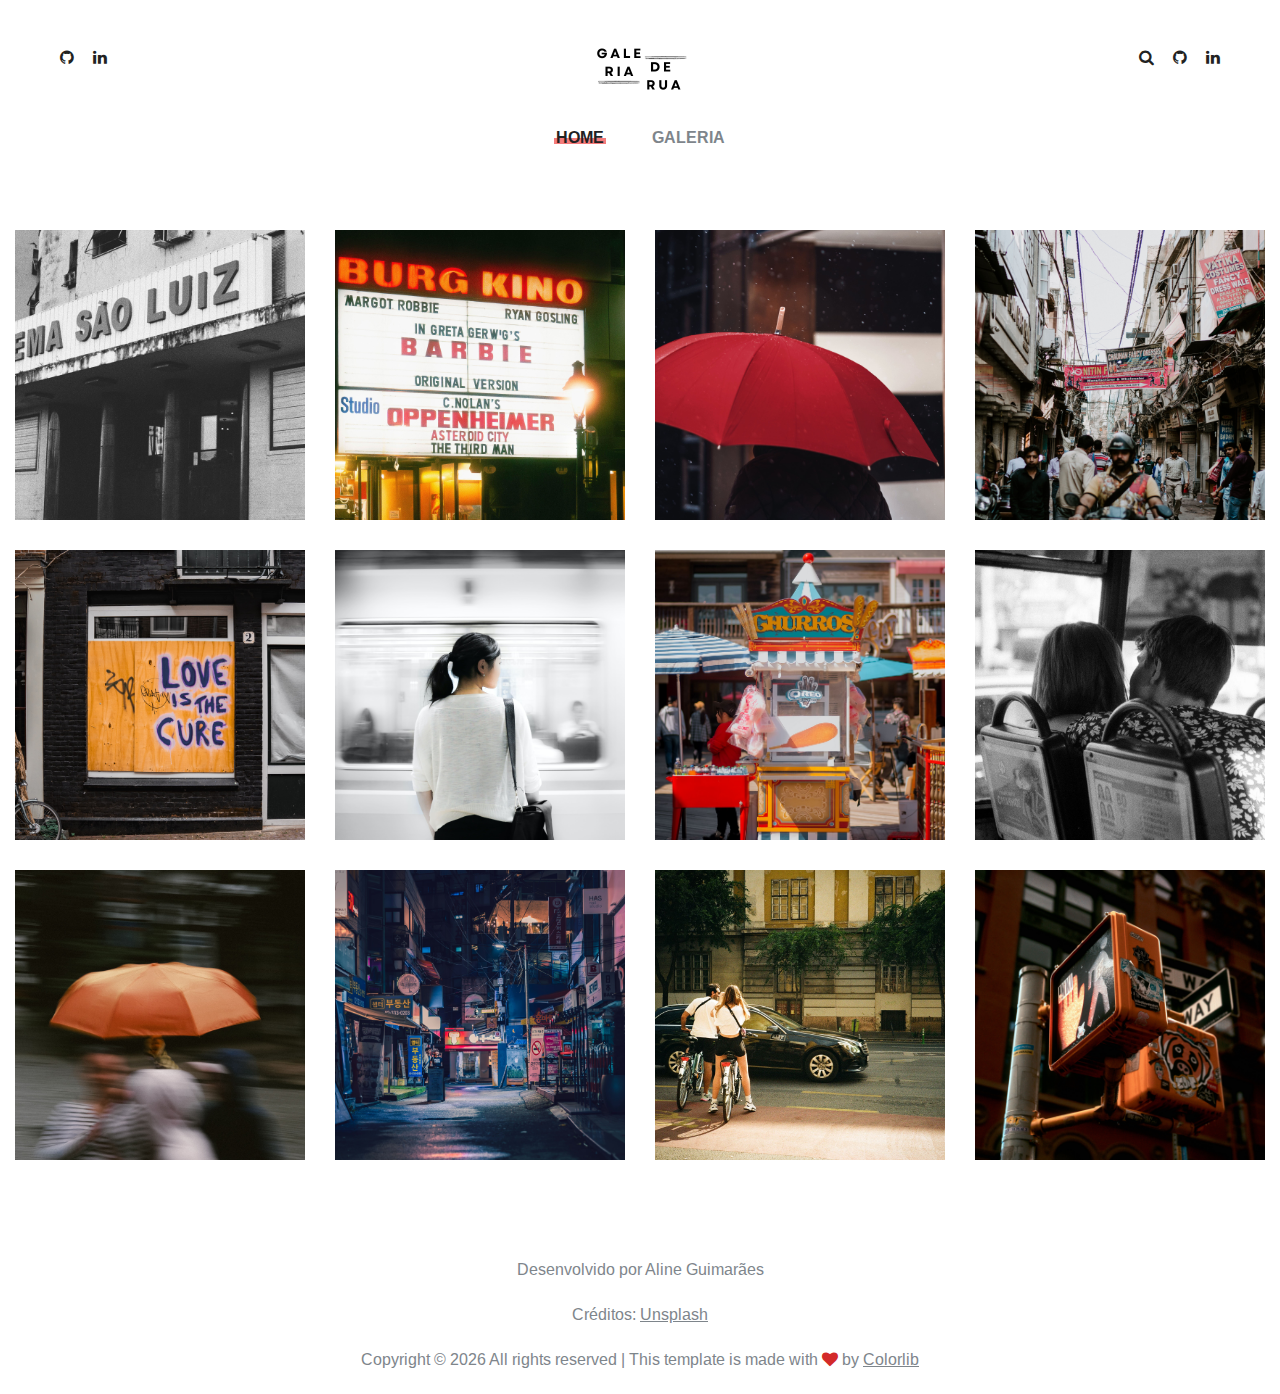
<file: gallery.html>
<!DOCTYPE html>
<html lang="zxx">
<head>
	<title>Galeria de Rua</title>
	<meta charset="UTF-8">
	<meta name="description" content="Galeria de fotografias de rua">
	<meta name="keywords" content="photo, html, street, urban, fotografia, urbana">
	<meta name="viewport" content="width=device-width, initial-scale=1.0">
	<!-- Stylesheets -->
	<link rel="stylesheet" href="css/bootstrap.min.css"/>
	<link rel="stylesheet" href="css/font-awesome.min.css"/>
	<link rel="stylesheet" href="css/slicknav.min.css"/>
	<link rel="stylesheet" href="css/fresco.css"/>
	<link rel="stylesheet" href="css/slick.css"/>
	<link rel="shortcut icon" href="img/favicon.ico" type="image/x-icon">
	<link rel="icon" href="img/favicon.ico" type="image/x-icon">

	<!-- Main Stylesheets -->
	<link rel="stylesheet" href="css/style.css"/>


	<!--[if lt IE 9]>
		<script src="https://oss.maxcdn.com/html5shiv/3.7.2/html5shiv.min.js"></script>
		<script src="https://oss.maxcdn.com/respond/1.4.2/respond.min.js"></script>
	<![endif]-->
</head>
<body>
	<!-- Page Preloder -->
	<div id="preloder">
		<div class="loader"></div>
	</div>

	<!-- Header Section -->
	<header class="header">
		<div class="container-fluid">
			<div class="row">
				<div class="col-sm-4 col-md-3 order-2 order-sm-1">
					<div class="header__social">
						<a href="https://github.com/alinetguimaraes/" target="_blank"><i class="fa fa-github"></i></a>
						<a href="https://www.linkedin.com/in/aline-torres-guimaraes/" target="_blank"><i class="fa fa-linkedin"></i></a>
					</div>
				</div>
				<div class="col-sm-4 col-md-6 order-1  order-md-2 text-center">
					<a href="./index.html" class="site-logo">
						<img src="img/logo.png" alt="">
					</a>
				</div>

				<div class="col-sm-4 col-md-3 order-3 order-sm-3">
					<div class="header__switches">
						<a href="#" class="search-switch"><i class="fa fa-search"></i></a>
						<a href="#" class="nav-switch"><i class="fa fa-bars"></i></a>
						<a href="https://github.com/alinetguimaraes/" target="_blank"><i class="fa fa-github"></i></a>
						<a href="https://www.linkedin.com/in/aline-torres-guimaraes/" target="_blank"><i class="fa fa-linkedin"></i></a>
					</div>
				</div>
				
				
			</div>
			<nav class="main__menu">
				<ul class="nav__menu">
					<li><a href="./index.html" class="menu--active">Home</a></li>
					<li><a href="./gallery.html">Galeria</a></li>
				</ul>
			</nav>
		</div>
	</header>
	<!-- Header Section end -->

	<!-- About Page -->
	<div class="gallery__page">
		<div class="gallery__warp">
			<div class="row">
				<div class="col-lg-3 col-md-4 col-sm-6">
					<a class="gallery__item fresco" href="img/hero-slider/1.jpg" data-fresco-group="gallery"> 
						<img src="img/gallery/1.jpg" alt="">
					</a>
				</div>
				<div class="col-lg-3 col-md-4 col-sm-6">
					<a class="gallery__item fresco" href="img/hero-slider/2.jpg" data-fresco-group="gallery">
						<img src="img/gallery/2.jpg" alt="">
					</a>
				</div>
				<div class="col-lg-3 col-md-4 col-sm-6">
					<a class="gallery__item fresco" href="img/hero-slider/3.jpg" data-fresco-group="gallery">
						<img src="img/gallery/3.jpg" alt="">
					</a>
				</div>
				<div class="col-lg-3 col-md-4 col-sm-6">
					<a class="gallery__item fresco" href="img/hero-slider/4.jpg" data-fresco-group="gallery">
						<img src="img/gallery/4.jpg" alt="">
					</a>
				</div>
				<div class="col-lg-3 col-md-4 col-sm-6">
					<a class="gallery__item fresco" href="img/hero-slider/5.jpg" data-fresco-group="gallery">
						<img src="img/gallery/5.jpg" alt="">
					</a>
				</div>
				<div class="col-lg-3 col-md-4 col-sm-6">
					<a class="gallery__item fresco" href="img/hero-slider/6.jpg" data-fresco-group="gallery">
						<img src="img/gallery/6.jpg" alt="">
					</a>
				</div>
				<div class="col-lg-3 col-md-4 col-sm-6">
					<a class="gallery__item fresco" href="img/hero-slider/7.jpg" data-fresco-group="gallery">
						<img src="img/gallery/7.jpg" alt="">
					</a>
				</div>
				<div class="col-lg-3 col-md-4 col-sm-6">
					<a class="gallery__item fresco" href="img/hero-slider/8.jpg" data-fresco-group="gallery">
						<img src="img/gallery/8.jpg" alt="">
					</a>
				</div>
				<div class="col-lg-3 col-md-4 col-sm-6">
					<a class="gallery__item fresco" href="img/hero-slider/9.jpg" data-fresco-group="gallery">
						<img src="img/gallery/9.jpg" alt="">
					</a>
				</div>
				<div class="col-lg-3 col-md-4 col-sm-6">
					<a class="gallery__item fresco" href="img/hero-slider/10.jpg" data-fresco-group="gallery">
						<img src="img/gallery/10.jpg" alt="">
					</a>
				</div>
				<div class="col-lg-3 col-md-4 col-sm-6">
					<a class="gallery__item fresco" href="img/hero-slider/11.jpg" data-fresco-group="gallery">
						<img src="img/gallery/11.jpg" alt="">
					</a>
				</div>
				<div class="col-lg-3 col-md-4 col-sm-6">
					<a class="gallery__item fresco" href="img/hero-slider/12.jpg" data-fresco-group="gallery">
						<img src="img/gallery/12.jpg" alt="">
					</a>
				</div>
			</div>
		</div>
	</div>
	<!-- About Page end -->

	<!-- Footer Section -->
	<footer class="footer__section">
		<div class="container">
			<!-- Link back to Colorlib can't be removed. Template is licensed under CC BY 3.0. -->
			<div class="footer__copyright__text">
				<p>Desenvolvido por Aline Guimarães</p>
				<p>Créditos: <a href="https://unsplash.com/pt-br">Unsplash</a></p>
				<p>Copyright &copy; <script>document.write(new Date().getFullYear());</script> All rights reserved | This template is made with <i class="fa fa-heart" aria-hidden="true"></i> by <a href="https://colorlib.com" target="_blank">Colorlib</a></p>
			</div>
			<!-- Link back to Colorlib can't be removed. Template is licensed under CC BY 3.0. -->
		</div>
	</footer>
	<!-- Footer Section end -->

	<!-- Search Begin -->
	<div class="search-model">
		<div class="h-100 d-flex align-items-center justify-content-center">
			<div class="search-close-switch">+</div>
			<form class="search-model-form">
				<input type="text" id="search-input" placeholder="Search here.....">
			</form>
		</div>
	</div>
	<!-- Search End -->

	<!--====== Javascripts & Jquery ======-->
	<script src="js/vendor/jquery-3.2.1.min.js"></script>
	<script src="js/jquery.slicknav.min.js"></script>
	<script src="js/slick.min.js"></script>
	<script src="js/fresco.min.js"></script>
	<script src="js/main.js"></script>

	</body>
</html>
</file>
<file: css/fresco.css>
/* box-sizing */
.fr-window,
.fr-window [class^="fr-"],
.fr-overlay,
.fr-overlay [class^="fr-"],
.fr-spinner,
.fr-spinner [class^="fr-"] {
  box-sizing: border-box;
}

.fr-window {
  position: fixed;
  width: 100%;
  height: 100%;
  top: 0;
  left: 0;
  font: 13px/20px "Lucida Sans", "Lucida Sans Unicode", "Lucida Grande", Verdana,
    Arial, sans-serif;
  /* Chrome hack, this fixes a visual glitch when quickly toggling a video */
  transform: translateZ(0px);
}

/* z-index */
.fr-overlay {
  z-index: 99998;
}
.fr-window {
  z-index: 99999;
}
.fr-spinner {
  z-index: 100000;
}

/* overlay */
.fr-overlay {
  position: fixed;
  top: 0;
  left: 0;
  height: 100%;
  width: 100%;
}
.fr-overlay-background {
  float: left;
  width: 100%;
  height: 100%;
  background: #000;
  opacity: 0.9;
  filter: alpha(opacity=90);
}

.fr-overlay-ui-fullclick .fr-overlay-background {
  background: #292929;
  opacity: 1;
  filter: alpha(opacity=100);
}

/* mobile touch has position:absolute to allow zooming */
.fr-window.fr-mobile-touch,
.fr-overlay.fr-mobile-touch {
  position: absolute;
  overflow: visible;
}

/* some properties on the window are used to toggle things
 * like margin and the fullclick mode,
 * we reset those properties after measuring them
 */
.fr-measured {
  margin: 0 !important;
  min-width: 0 !important;
  min-height: 0 !important;
}

.fr-box {
  position: absolute;
  top: 0;
  left: 0;
  width: 100%;
  height: 100%;
}

.fr-pages {
  position: absolute;
  width: 100%;
  height: 100%;
  overflow: hidden;
  -webkit-user-select: none;
  -khtml-user-select: none;
  -moz-user-select: none;
  -ms-user-select: none;
  user-select: none;
}

.fr-page {
  position: absolute;
  width: 100%;
  height: 100%;
}

.fr-container {
  position: absolute;
  top: 0;
  left: 0;
  right: 0;
  bottom: 0;
  margin: 0;
  padding: 0;
  text-align: center;
}

.fr-hovering-clickable .fr-container {
  cursor: pointer;
}

/*
   padding:
   youtube & vimeo always have buttons on the outside
   side button = 72 = 54 + (2 * 9 margin)
   close button = 48
*/
/* padding ui:inside */
.fr-ui-inside .fr-container {
  padding: 20px 20px;
}
.fr-ui-inside.fr-no-sides .fr-container {
  padding: 20px;
}

/* padding ui:outside */
.fr-ui-outside .fr-container {
  padding: 20px 82px;
}
.fr-ui-outside.fr-no-sides .fr-container {
  padding: 20px 48px;
}

/* reduce padding on smaller screens */
@media all and (max-width: 700px) and (orientation: portrait),
  all and (orientation: landscape) and (max-height: 700px) {
  /* padding ui:inside */
  .fr-ui-inside .fr-container {
    padding: 12px 12px;
  }
  .fr-ui-inside.fr-no-sides .fr-container {
    padding: 12px;
  }

  /* padding ui:outside */
  .fr-ui-outside .fr-container {
    padding: 12px 72px;
  }
  .fr-ui-outside.fr-no-sides .fr-container {
    padding: 12px 48px;
  }
}

@media all and (max-width: 500px) and (orientation: portrait),
  all and (orientation: landscape) and (max-height: 500px) {
  /* padding ui:inside */
  .fr-ui-inside .fr-container {
    padding: 0px 0px;
  }
  .fr-ui-inside.fr-no-sides .fr-container {
    padding: 0px;
  }

  /* padding ui:outside */
  .fr-ui-outside .fr-container {
    padding: 0px 72px;
  }
  .fr-ui-outside.fr-no-sides .fr-container {
    padding: 0px 48px;
  }
}

/* padding ui:fullclick */
.fr-ui-fullclick .fr-container {
  padding: 0;
}
.fr-ui-fullclick.fr-no-sides .fr-container {
  padding: 0;
}

/* video fullclick */
.fr-ui-fullclick.fr-type-video .fr-container {
  padding: 0px 62px;
}
.fr-ui-fullclick.fr-no-sides.fr-type-video .fr-container {
  padding: 48px 0px;
}

/* overflow-y should always have 0 padding top and bottom */
.fr-overflow-y .fr-container {
  padding-top: 0 !important;
  padding-bottom: 0 !important;
}

.fr-content,
.fr-content-background {
  position: absolute;
  top: 50%;
  left: 50%;
  /* IE11 has a 1px blur bug on the edges of the caption (ui:inside)
     during animation with overflow:hidden */
  overflow: visible;
}

/* img/iframe/error */
.fr-content-element {
  float: left;
  width: 100%;
  height: 100%;
}

.fr-content-background {
  background: #101010;
}

.fr-info {
  position: absolute;
  top: 0;
  left: 0;
  width: 100%;
  color: #efefef;
  font-size: 13px;
  line-height: 20px;
  text-align: left;
  -webkit-text-size-adjust: none;
  text-size-adjust: none;
  -webkit-user-select: text;
  -khtml-user-select: text;
  -moz-user-select: text;
  -ms-user-select: text;
  user-select: text;
}
.fr-info-background {
  position: absolute;
  top: 0;
  left: 0;
  height: 100%;
  width: 100%;
  background: #000;
  line-height: 1%;
  filter: none;
  opacity: 1;
}
.fr-ui-inside .fr-info-background {
  filter: alpha(opacity=80);
  opacity: 0.8;
  zoom: 1;
}
/* ui:outside has a slightly lighter info background to break up from black page backgrounds */
.fr-ui-outside .fr-info-background {
  background: #0d0d0d;
}

/* info at the bottom for ui:inside */
.fr-content .fr-info {
  top: auto;
  bottom: 0;
}

.fr-info-padder {
  display: block;
  overflow: hidden;
  padding: 12px;
  position: relative;
  width: auto;
}
.fr-caption {
  width: auto;
  display: inline;
}

.fr-position {
  color: #b3b3b3;
  float: right;
  line-height: 21px;
  opacity: 0.99;
  position: relative;
  text-align: right;
  margin-left: 15px;
  white-space: nowrap;
}

/* positions not within the info bar
   for ui:outside/inside */
.fr-position-outside,
.fr-position-inside {
  position: absolute;
  bottom: 0;
  right: 0;
  margin: 12px;
  width: auto;
  padding: 2px 8px;
  border-radius: 10px;
  font-size: 11px;
  line-height: 20px;
  text-shadow: 0 1px 0 rgba(0, 0, 0, 0.4);
  display: none;
  overflow: hidden;
  white-space: nowrap;
  -webkit-text-size-adjust: none;
  text-size-adjust: none;
  -webkit-user-select: text;
  -khtml-user-select: text;
  -moz-user-select: text;
  -ms-user-select: text;
  user-select: text;
}
.fr-position-inside {
  border: 0;
}

.fr-position-background {
  position: absolute;
  top: 0;
  left: 0;
  width: 100%;
  height: 100%;
  background: #0d0d0d;
  filter: alpha(opacity=80);
  opacity: 0.8;
  zoom: 1; /* oldIE */
}
.fr-position-text {
  color: #b3b3b3;
}
.fr-position-outside .fr-position-text,
.fr-position-inside .fr-position-text {
  float: left;
  position: relative;
  text-shadow: 0 1px 1px rgba(0, 0, 0, 0.3);
  opacity: 1;
}

/* display it for the outside ui, hide the caption inside */
.fr-ui-outside .fr-position-outside {
  display: block;
}
.fr-ui-outside .fr-info .fr-position {
  display: none;
}

.fr-ui-inside.fr-no-caption .fr-position-inside {
  display: block;
}

/* links */
.fr-info a,
.fr-info a:hover {
  color: #ccc;
  border: 0;
  background: none;
  text-decoration: underline;
}
.fr-info a:hover {
  color: #eee;
}

/* no-caption */
.fr-ui-outside.fr-no-caption .fr-info {
  display: none;
}
.fr-ui-inside.fr-no-caption .fr-caption {
  display: none;
}

/* --- stroke */
.fr-stroke {
  position: absolute;
  top: 0;
  left: 0;
  width: 100%;
  height: 1px;
}
.fr-stroke-vertical {
  width: 1px;
  height: 100%;
}
.fr-stroke-horizontal {
  padding: 0 1px;
}

.fr-stroke-right {
  left: auto;
  right: 0;
}
.fr-stroke-bottom {
  top: auto;
  bottom: 0;
}

.fr-stroke-color {
  float: left;
  width: 100%;
  height: 100%;
  background: rgba(255, 255, 255, 0.08);
}

/* the stroke is brighter inside the info box */
.fr-info .fr-stroke-color {
  background: rgba(80, 80, 80, 0.3);
}

/* remove the stroke when outside ui has a caption */
.fr-ui-outside.fr-has-caption .fr-content .fr-stroke-bottom {
  display: none;
}

/* remove stroke and shadow when ui:fullclick */
.fr-ui-fullclick .fr-stroke {
  display: none;
}
.fr-ui-fullclick .fr-content-background {
  box-shadow: none;
}

/* the info box never bas a top stroke */
.fr-info .fr-stroke-top {
  display: none;
}

/* < > */
.fr-side {
  position: absolute;
  top: 50%;
  width: 54px;
  height: 72px;
  margin: 0 9px;
  margin-top: -36px;
  cursor: pointer;
  -webkit-user-select: none;
  -moz-user-select: none;
  user-select: none;
  zoom: 1;
}
.fr-side-previous {
  left: 0;
}
.fr-side-next {
  right: 0;
  left: auto;
}

.fr-side-disabled {
  cursor: default;
}
.fr-side-hidden {
  display: none !important;
}

.fr-side-button {
  float: left;
  width: 100%;
  height: 100%;
  margin: 0;
  padding: 0;
}
.fr-side-button-background {
  position: absolute;
  top: 0;
  left: 0;
  width: 100%;
  height: 100%;
  background-color: #101010;
}
.fr-side-button-icon {
  float: left;
  position: relative;
  height: 100%;
  width: 100%;
  zoom: 1;
  background-position: 50% 50%;
  background-repeat: no-repeat;
}
/* smaller side buttons */
@media all and (max-width: 500px) and (orientation: portrait),
  all and (orientation: landscape) and (max-height: 414px) {
  .fr-side {
    width: 54px;
    height: 60px;
    margin: 0;
    margin-top: -30px;
  }
  .fr-side-button {
    width: 48px;
    height: 60px;
    margin: 0 3px;
  }
}

/* X */
.fr-close {
  position: absolute;
  width: 48px;
  height: 48px;
  top: 0;
  right: 0;
  cursor: pointer;
  -webkit-user-select: none;
  -moz-user-select: none;
  user-select: none;
}

.fr-close-background,
.fr-close-icon {
  position: absolute;
  top: 12px;
  left: 12px;
  height: 26px;
  width: 26px;
  background-position: 50% 50%;
  background-repeat: no-repeat;
}
.fr-close-background {
  background-color: #000;
}

/* Thumbnails */
.fr-thumbnails {
  position: absolute;
  overflow: hidden;
}
.fr-thumbnails-disabled .fr-thumbnails {
  display: none !important;
}
.fr-thumbnails-horizontal .fr-thumbnails {
  width: 100%;
  height: 12%;
  min-height: 74px;
  max-height: 160px;
  bottom: 0;
}

.fr-thumbnails-vertical .fr-thumbnails {
  height: 100%;
  width: 10%;
  min-width: 74px;
  max-width: 160px;
  left: 0;
}

.fr-thumbnails,
.fr-thumbnails * {
  -webkit-user-select: none;
  -khtml-user-select: none;
  -moz-user-select: none;
  -ms-user-select: none;
  user-select: none;
}

.fr-thumbnails-wrapper {
  position: absolute;
  top: 0;
  left: 50%;
  height: 100%;
}
.fr-thumbnails-vertical .fr-thumbnails-wrapper {
  top: 50%;
  left: 0;
}

.fr-thumbnails-slider {
  position: relative;
  width: 100%;
  height: 100%;
  float: left;
  zoom: 1;
}

.fr-thumbnails-slider-slide {
  position: absolute;
  top: 0;
  left: 0;
  height: 100%;
}

.fr-thumbnails-thumbs {
  float: left;
  height: 100%;
  overflow: hidden;
  position: relative;
  top: 0;
  left: 0;
}

.fr-thumbnails-slide {
  position: absolute;
  top: 0;
  height: 100%;
  width: 100%;
}

.fr-thumbnail-frame {
  position: absolute;
  zoom: 1;
  overflow: hidden;
}

.fr-thumbnail {
  position: absolute;
  width: 30px;
  height: 100%;
  left: 50%;
  top: 50%;
  zoom: 1;
  cursor: pointer;
  margin: 0 10px;
}
.fr-ltIE9 .fr-thumbnail * {
  overflow: hidden; /* IE6(7) */
  z-index: 1;
  zoom: 1;
}

.fr-thumbnail-wrapper {
  position: relative;
  background: #161616;
  width: 100%;
  height: 100%;
  float: left;
  overflow: hidden;
  display: inline; /* IE6(7) */
  z-index: 0; /* IE8 */
}

.fr-thumbnail-overlay {
  cursor: pointer;
}
.fr-thumbnail-active .fr-thumbnail-overlay {
  cursor: default;
}
.fr-thumbnail-overlay,
.fr-thumbnail-overlay-background,
.fr-thumbnail-overlay-border {
  position: absolute;
  top: 0;
  left: 0;
  width: 100%;
  height: 100%;
  border-width: 0;
  overflow: hidden;
  border-style: solid;
  border-color: transparent;
}
.fr-ltIE9 .fr-thumbnail-overlay-border {
  border-width: 0 !important;
}
.fr-thumbnail .fr-thumbnail-image {
  position: absolute;
  filter: alpha(opacity=85);
  opacity: 0.85;
  max-width: none;
}
.fr-thumbnail:hover .fr-thumbnail-image,
.fr-thumbnail-active:hover .fr-thumbnail-image {
  filter: alpha(opacity=99);
  opacity: 0.99;
}
.fr-thumbnail-active .fr-thumbnail-image,
.fr-thumbnail-active:hover .fr-thumbnail-image {
  filter: alpha(opacity=35);
  opacity: 0.35;
}
.fr-thumbnail-active {
  cursor: default;
}

/* Thumbnails loading */
.fr-thumbnail-loading,
.fr-thumbnail-loading-background,
.fr-thumbnail-loading-icon {
  position: absolute;
  top: 0;
  left: 0;
  width: 100%;
  height: 100%;
}
.fr-thumbnail-loading-background {
  background-color: #161616;
  background-position: 50% 50%;
  background-repeat: no-repeat;
  opacity: 0.8;
  position: relative;
  float: left;
}
/* this element is there as an alternative to putting the loading image on the background */
.fr-thumbnail-loading-icon {
  display: none;
}

/* error on thumbnail */
.fr-thumbnail-error .fr-thumbnail-image {
  position: absolute;
  top: 0;
  left: 0;
  width: 100%;
  height: 100%;
  background-color: #202020;
}

/* Thumbnail < > */
.fr-thumbnails-side {
  float: left;
  height: 100%;
  width: 28px;
  margin: 0 5px;
  position: relative;
  overflow: hidden;
}
.fr-thumbnails-side-previous {
  margin-left: 12px;
}
.fr-thumbnails-side-next {
  margin-right: 12px;
}

.fr-thumbnails-vertical .fr-thumbnails-side {
  height: 28px;
  width: 100%;
  margin: 10px 0;
}
.fr-thumbnails-vertical .fr-thumbnails-side-previous {
  margin-top: 20px;
}
.fr-thumbnails-vertical .fr-thumbnails-side-next {
  margin-bottom: 20px;
}

.fr-thumbnails-side-button {
  position: absolute;
  top: 50%;
  left: 50%;
  margin-top: -14px;
  margin-left: -14px;
  width: 28px;
  height: 28px;
  cursor: pointer;
}

.fr-thumbnails-side-button-background {
  position: absolute;
  top: 0;
  left: 0;
  height: 100%;
  width: 100%;
  filter: alpha(opacity=80);
  opacity: 0.8;
  -moz-transition: background-color 0.2s ease-in;
  -webkit-transition: background-color 0.2s ease-in;
  transition: background-color 0.2s ease-in;
  background-color: #333;
  cursor: pointer;
  border-radius: 4px;
}
.fr-thumbnails-side-button:hover .fr-thumbnails-side-button-background {
  background-color: #3b3b3b;
}

.fr-thumbnails-side-button-disabled * {
  cursor: default;
}
.fr-thumbnails-side-button-disabled:hover
  .fr-thumbnails-side-button-background {
  background-color: #333;
}

.fr-thumbnails-side-button-icon {
  position: absolute;
  /*top: -7px;
  left: -7px;*/
  top: 0;
  left: 0;
  width: 100%;
  height: 100%;
}

/* vertical thumbnails */
.fr-thumbnails-vertical .fr-thumbnails-side,
.fr-thumbnails-vertical .fr-thumbnails-thumbs,
.fr-thumbnails-vertical .fr-thumbnail-frame {
  clear: both;
}

/* ui:fullclick has a dark thumbnail background */
.fr-window-ui-fullclick .fr-thumbnails {
  background: #090909;
}

/* put a stroke on the connecting caption*/
.fr-window-ui-fullclick.fr-thumbnails-enabled.fr-thumbnails-horizontal
  .fr-info
  .fr-stroke-bottom {
  display: block !important;
} /*({ box-shadow: inset 0 -1px 0 rgba(255,255,255,.1); } */
.fr-window-ui-fullclick.fr-thumbnails-enabled.fr-thumbnails-vertical
  .fr-info
  .fr-stroke-left {
  display: block !important;
}

/* thumbnail spacing  */
.fr-thumbnails-horizontal .fr-thumbnails-thumbs {
  padding: 12px 5px;
}
.fr-thumbnails-vertical .fr-thumbnails-thumbs {
  padding: 5px 12px;
}
.fr-thumbnails-measured .fr-thumbnails-thumbs {
  padding: 0 !important;
}
/* horizontal */
@media all and (min-height: 700px) {
  .fr-thumbnails-horizontal .fr-thumbnails-thumbs {
    padding: 16px 8px;
  }
  .fr-thumbnails-horizontal .fr-thumbnails-side {
    margin: 0 8px;
  }
  .fr-thumbnails-horizontal .fr-thumbnails-side-previous {
    margin-left: 16px;
  }
  .fr-thumbnails-horizontal .fr-thumbnails-side-next {
    margin-right: 16px;
  }
}
@media all and (min-height: 980px) {
  .fr-thumbnails-horizontal .fr-thumbnails-thumbs {
    padding: 20px 10px;
  }
  .fr-thumbnails-horizontal .fr-thumbnails-side {
    margin: 0 10px;
  }
  .fr-thumbnails-horizontal .fr-thumbnails-side-previous {
    margin-left: 20px;
  }
  .fr-thumbnails-horizontal .fr-thumbnails-side-next {
    margin-right: 20px;
  }
}

/* vertical */
@media all and (min-width: 1200px) {
  .fr-thumbnails-vertical .fr-thumbnails-thumbs {
    padding: 8px 16px;
  }
  .fr-thumbnails-vertical .fr-thumbnails-side {
    margin: 0 8px;
  }
  .fr-thumbnails-vertical .fr-thumbnails-side-previous {
    margin-top: 16px;
  }
  .fr-thumbnails-vertical .fr-thumbnails-side-next {
    margin-bottom: 16px;
  }
}
@media all and (min-width: 1800px) {
  .fr-thumbnails-vertical .fr-thumbnails-thumbs {
    padding: 10px 20px;
  }
  .fr-thumbnails-vertical .fr-thumbnails-side {
    margin: 10px 0;
  }
  .fr-thumbnails-vertical .fr-thumbnails-side-previous {
    margin-top: 20px;
  }
  .fr-thumbnails-vertical .fr-thumbnails-side-next {
    margin-bottom: 20px;
  }
}

/* hide thumbnails on smaller screens
   the js always hides them on touch based devices
*/
@media all and (max-width: 500px) and (orientation: portrait),
  all and (orientation: landscape) and (max-height: 500px) {
  .fr-thumbnails-horizontal .fr-thumbnails {
    display: none !important;
  }
}
@media all and (max-width: 700px) and (orientation: portrait),
  all and (orientation: landscape) and (max-height: 414px) {
  .fr-thumbnails-vertical .fr-thumbnails {
    display: none !important;
  }
}

/* force fullClick: true
   and force overflow: false */
@media all and (max-width: 500px) and (orientation: portrait),
  all and (orientation: landscape) and (max-height: 414px) {
  .fr-page {
    min-width: 100%;
  } /* fullclick */
  .fr-page {
    min-height: 100%;
  } /* overflow: false */
}

/* switch between ui modes
   we force everything not in the current UI mode to hide
*/
.fr-window-ui-fullclick .fr-side-next-outside,
.fr-window-ui-fullclick .fr-side-previous-outside,
.fr-window-ui-fullclick .fr-close-outside,
.fr-window-ui-fullclick .fr-content .fr-side-next,
.fr-window-ui-fullclick .fr-content .fr-side-previous,
.fr-window-ui-fullclick .fr-content .fr-close,
.fr-window-ui-fullclick .fr-content .fr-info,
.fr-window-ui-outside .fr-side-next-fullclick,
.fr-window-ui-outside .fr-side-previous-fullclick,
.fr-window-ui-outside .fr-close-fullclick,
.fr-window-ui-outside .fr-content .fr-side-next,
.fr-window-ui-outside .fr-content .fr-side-previous,
.fr-window-ui-outside .fr-content .fr-close,
.fr-window-ui-outside .fr-content .fr-info,
.fr-window-ui-inside .fr-page > .fr-info,
.fr-window-ui-inside .fr-side-next-fullclick,
.fr-window-ui-inside .fr-side-previous-fullclick,
.fr-window-ui-inside .fr-close-fullclick,
.fr-window-ui-inside .fr-side-next-outside,
.fr-window-ui-inside .fr-side-previous-outside,
.fr-window-ui-inside .fr-close-outside {
  display: none !important;
}

/* some ui elements can be toggled on mousemove.
   filter:alpha(opacity) is bugged so we use display in oldIE
*/
.fr-toggle-ui {
  opacity: 0;
  -webkit-transition: opacity 0.3s;
  transition: opacity 0.3s;
}
.fr-visible-fullclick-ui .fr-box > .fr-toggle-ui,
.fr-visible-inside-ui .fr-ui-inside .fr-toggle-ui {
  opacity: 1;
}

.fr-hidden-fullclick-ui .fr-box > .fr-toggle-ui,
.fr-hidden-inside-ui .fr-ui-inside .fr-toggle-ui {
  -webkit-transition: opacity 0.3s;
  transition: opacity 0.3s;
}
.fr-ltIE9.fr-hidden-fullclick-ui .fr-box > .fr-toggle-ui,
.fr-ltIE9.fr-hidden-inside-ui .fr-ui-inside .fr-toggle-ui {
  display: none;
}

/* Spinner */
.fr-spinner {
  position: fixed;
  width: 52px;
  height: 52px;
  background: #101010;
  background: rgba(16, 16, 16, 0.85);
  border-radius: 5px;
}
.fr-spinner div {
  position: absolute;
  top: 0;
  left: 0;
  height: 64%;
  width: 64%;
  margin-left: 18%;
  margin-top: 18%;
  opacity: 1;
  -webkit-animation: fresco-12 1.2s infinite ease-in-out;
  animation: fresco-12 1.2s infinite ease-in-out;
}

.fr-spinner div:after {
  content: "";
  position: absolute;
  top: 0;
  left: 50%;
  width: 2px;
  height: 8px;
  margin-left: -1px;
  background: #fff;
  box-shadow: 0 0 1px rgba(0, 0, 0, 0); /* fixes rendering in Firefox */
}

.fr-spinner div.fr-spin-1 {
  -ms-transform: rotate(30deg);
  -webkit-transform: rotate(30deg);
  transform: rotate(30deg);
  -webkit-animation-delay: -1.1s;
  animation-delay: -1.1s;
}
.fr-spinner div.fr-spin-2 {
  -ms-transform: rotate(60deg);
  -webkit-transform: rotate(60deg);
  transform: rotate(60deg);
  -webkit-animation-delay: -1s;
  animation-delay: -1s;
}
.fr-spinner div.fr-spin-3 {
  -ms-transform: rotate(90deg);
  -webkit-transform: rotate(90deg);
  transform: rotate(90deg);
  -webkit-animation-delay: -0.9s;
  animation-delay: -0.9s;
}
.fr-spinner div.fr-spin-4 {
  -ms-transform: rotate(120deg);
  -webkit-transform: rotate(120deg);
  transform: rotate(120deg);
  -webkit-animation-delay: -0.8s;
  animation-delay: -0.8s;
}
.fr-spinner div.fr-spin-5 {
  -ms-transform: rotate(150deg);
  -webkit-transform: rotate(150deg);
  transform: rotate(150deg);
  -webkit-animation-delay: -0.7s;
  animation-delay: -0.7s;
}
.fr-spinner div.fr-spin-6 {
  -ms-transform: rotate(180deg);
  -webkit-transform: rotate(180deg);
  transform: rotate(180deg);
  -webkit-animation-delay: -0.6s;
  animation-delay: -0.6s;
}
.fr-spinner div.fr-spin-6 {
  -ms-transform: rotate(180deg);
  -webkit-transform: rotate(180deg);
  transform: rotate(180deg);
  -webkit-animation-delay: -0.6s;
  animation-delay: -0.6s;
}
.fr-spinner div.fr-spin-7 {
  -ms-transform: rotate(210deg);
  -webkit-transform: rotate(210deg);
  transform: rotate(210deg);
  -webkit-animation-delay: -0.5s;
  animation-delay: -0.5s;
}
.fr-spinner div.fr-spin-8 {
  -ms-transform: rotate(240deg);
  -webkit-transform: rotate(240deg);
  transform: rotate(240deg);
  -webkit-animation-delay: -0.4s;
  animation-delay: -0.4s;
}
.fr-spinner div.fr-spin-9 {
  -ms-transform: rotate(270deg);
  -webkit-transform: rotate(270deg);
  transform: rotate(270deg);
  -webkit-animation-delay: -0.3s;
  animation-delay: -0.3s;
}
.fr-spinner div.fr-spin-10 {
  -ms-transform: rotate(300deg);
  -webkit-transform: rotate(300deg);
  transform: rotate(300deg);
  -webkit-animation-delay: -0.2s;
  animation-delay: -0.2s;
}
.fr-spinner div.fr-spin-11 {
  -ms-transform: rotate(330deg);
  -webkit-transform: rotate(330deg);
  transform: rotate(330deg);
  -webkit-animation-delay: -0.1s;
  animation-delay: -0.1s;
}
.fr-spinner div.fr-spin-12 {
  -ms-transform: rotate(360deg);
  -webkit-transform: rotate(360deg);
  transform: rotate(360deg);
  -webkit-animation-delay: 0s;
  animation-delay: 0s;
}

@-webkit-keyframes fresco-12 {
  0% {
    opacity: 1;
  }
  100% {
    opacity: 0;
  }
}
@keyframes fresco-12 {
  0% {
    opacity: 1;
  }
  100% {
    opacity: 0;
  }
}

/* Thumbnail spinner */
.fr-thumbnail-spinner {
  position: absolute;
  top: 50%;
  left: 50%;
  margin-top: -20px;
  margin-left: -20px;
  width: 40px;
  height: 40px;
}
.fr-thumbnail-spinner-spin {
  position: relative;
  float: left;
  margin: 8px 0 0 8px;
  text-indent: -9999em;
  border-top: 2px solid rgba(255, 255, 255, 0.2);
  border-right: 2px solid rgba(255, 255, 255, 0.2);
  border-bottom: 2px solid rgba(255, 255, 255, 0.2);
  border-left: 2px solid #fff;
  -webkit-animation: fr-thumbnail-spin 1.1s infinite linear;
  animation: fr-thumbnail-spin 1.1s infinite linear;
}
.fr-thumbnail-spinner-spin,
.fr-thumbnail-spinner-spin:after {
  border-radius: 50%;
  width: 24px;
  height: 24px;
}
@-webkit-keyframes fr-thumbnail-spin {
  0% {
    -webkit-transform: rotate(0deg);
    transform: rotate(0deg);
  }
  100% {
    -webkit-transform: rotate(360deg);
    transform: rotate(360deg);
  }
}
@keyframes fr-thumbnail-spin {
  0% {
    -webkit-transform: rotate(0deg);
    transform: rotate(0deg);
  }
  100% {
    -webkit-transform: rotate(360deg);
    transform: rotate(360deg);
  }
}

/* Error */
.fr-error {
  float: left;
  position: relative;
  background-color: #ca3434;
  width: 160px;
  height: 160px;
}

.fr-error-icon {
  position: absolute;
  width: 42px;
  height: 42px;
  top: 50%;
  left: 50%;
  margin-left: -21px;
  margin-top: -21px;
}

/* skin: 'fresco' */

/* Sprite */
.fr-window-skin-fresco .fr-side-button-icon,
.fr-window-skin-fresco .fr-close-icon,
.fr-window-skin-fresco .fr-thumbnails-side-button-icon,
.fr-window-skin-fresco .fr-error-icon {
  background-image: url("fresco/skins/fresco/sprite.svg");
}
/* fallback png sprite */
.fr-window-skin-fresco.fr-no-svg .fr-side-button-icon,
.fr-window-skin-fresco.fr-no-svg .fr-close-icon,
.fr-window-skin-fresco.fr-no-svg .fr-thumbnails-side-button-icon,
.fr-window-skin-fresco .fr-error-icon {
  background-image: url("fresco/skins/fresco/sprite.png");
}

.fr-window-skin-fresco .fr-error-icon {
  background-position: -160px -126px;
}

.fr-window-skin-fresco .fr-content-background {
  background: #101010;
  box-shadow: 0 0 5px rgba(0, 0, 0, 0.4);
}
.fr-window-skin-fresco.fr-window-ui-fullclick .fr-content-background {
  box-shadow: none;
}

/* thumbnail shadow */
.fr-window-skin-fresco .fr-thumbnail-wrapper {
  box-shadow: 0 0 3px rgba(0, 0, 0, 0.3);
}
.fr-window-skin-fresco .fr-thumbnail-active .fr-thumbnail-wrapper {
  box-shadow: 0 0 1px rgba(0, 0, 0, 0.1);
}

/* < > */
.fr-window-skin-fresco .fr-side-button-background {
  background-color: transparent;
}
.fr-window-skin-fresco .fr-side-previous .fr-side-button-icon {
  background-position: -13px -14px;
}
.fr-window-skin-fresco .fr-side-next .fr-side-button-icon {
  background-position: -93px -14px;
}

.fr-window-skin-fresco .fr-side-previous:hover .fr-side-button-icon {
  background-position: -13px -114px;
}
.fr-window-skin-fresco .fr-side-next:hover .fr-side-button-icon {
  background-position: -93px -114px;
}

/* transition (png) */
.fr-window-skin-fresco.fr-no-svg
  .fr-hovering-previous
  .fr-side-previous
  .fr-side-button-icon,
.fr-window-skin-fresco.fr-no-svg.fr-mobile-touch
  .fr-side-previous
  .fr-side-button-icon {
  background-position: -13px -114px;
}
.fr-window-skin-fresco.fr-no-svg
  .fr-hovering-next
  .fr-side-next
  .fr-side-button-icon,
.fr-window-skin-fresco.fr-no-svg.fr-mobile-touch
  .fr-side-next
  .fr-side-button-icon {
  background-position: -93px -114px;
}

/* disabled state (png) */
.fr-window-skin-fresco.fr-no-svg
  .fr-side-previous.fr-side-disabled
  .fr-side-button-icon,
.fr-window-skin-fresco.fr-no-svg
  .fr-hovering-previous
  .fr-side-previous.fr-side-disabled
  .fr-side-button-icon,
.fr-window-skin-fresco.fr-no-svg
  .fr-side-previous.fr-side-disabled:hover
  .fr-side-button-icon {
  background-position: -13px -214px;
}
.fr-window-skin-fresco.fr-no-svg
  .fr-side-next.fr-side-disabled
  .fr-side-button-icon,
.fr-window-skin-fresco.fr-no-svg
  .fr-hovering-next
  .fr-side-next.fr-side-disabled
  .fr-side-button-icon,
.fr-window-skin-fresco.fr-no-svg
  .fr-side-next.fr-side-disabled:hover
  .fr-side-button-icon {
  background-position: -93px -214px;
}

/* transition (svg) */
.fr-window-skin-fresco.fr-svg .fr-side-previous .fr-side-button-icon {
  background-position: -13px -114px;
}
.fr-window-skin-fresco.fr-svg .fr-side-next .fr-side-button-icon {
  background-position: -93px -114px;
}
.fr-window-skin-fresco.fr-svg .fr-side-button-icon {
  opacity: 0.5;
}

.fr-window-skin-fresco.fr-svg .fr-side:hover .fr-side-button-icon,
.fr-window-skin-fresco.fr-svg
  .fr-hovering-previous
  .fr-side-previous
  .fr-side-button-icon,
.fr-window-skin-fresco.fr-svg
  .fr-hovering-next
  .fr-side-next
  .fr-side-button-icon {
  opacity: 1;
}

.fr-window-skin-fresco.fr-svg.fr-mobile-touch .fr-side .fr-side-button-icon {
  opacity: 0.8;
} /* touch always active but at lower opacity */

/* disabled (svg) */
.fr-window-skin-fresco.fr-svg .fr-side-disabled .fr-side-button-icon,
.fr-window-skin-fresco.fr-svg
  .fr-hovering-previous
  .fr-side-disabled
  .fr-side-button-icon,
.fr-window-skin-fresco.fr-svg
  .fr-hovering-next
  .fr-side-disabled
  .fr-side-button-icon,
.fr-window-skin-fresco.fr-svg .fr-side-disabled:hover .fr-side-button-icon,
.fr-window-skin-fresco.fr-svg.fr-mobile-touch
  .fr-side-disabled
  .fr-side-button-icon {
  opacity: 0.2;
}

/* hide for ui:inside/fullclick, only for the image type */
.fr-window-skin-fresco.fr-window-ui-inside
  .fr-type-image
  .fr-side-disabled
  .fr-side-button-icon,
.fr-window-skin-fresco.fr-window-ui-fullclick.fr-showing-type-image
  .fr-side-disabled
  .fr-side-button-icon {
  background-image: none;
}

/* < > responsive */
@media all and (max-width: 500px) and (orientation: portrait),
  all and (orientation: landscape) and (max-height: 414px) {
  .fr-window-skin-fresco .fr-side-previous .fr-side-button-icon {
    background-position: 0px -300px;
  }
  .fr-window-skin-fresco .fr-side-next .fr-side-button-icon {
    background-position: -48px -300px;
  }

  .fr-window-skin-fresco .fr-side-previous:hover .fr-side-button-icon {
    background-position: 0px -360px;
  }
  .fr-window-skin-fresco .fr-side-next:hover .fr-side-button-icon {
    background-position: -48px -360px;
  }

  /* transition (png) */
  .fr-window-skin-fresco.fr-no-svg
    .fr-hovering-previous
    .fr-side-previous
    .fr-side-button-icon,
  .fr-window-skin-fresco.fr-no-svg.fr-mobile-touch
    .fr-side-previous
    .fr-side-button-icon {
    background-position: 0px -360px;
  }
  .fr-window-skin-fresco.fr-no-svg
    .fr-hovering-next
    .fr-side-next
    .fr-side-button-icon,
  .fr-window-skin-fresco.fr-no-svg.fr-mobile-touch
    .fr-side-next
    .fr-side-button-icon {
    background-position: -48px -360px;
  }

  /* transition (svg) */
  .fr-window-skin-fresco.fr-svg .fr-side-previous .fr-side-button-icon {
    background-position: 0px -360px;
  }
  .fr-window-skin-fresco.fr-svg .fr-side-next .fr-side-button-icon {
    background-position: -48px -360px;
  }

  /* disabled state (png) */
  .fr-window-skin-fresco.fr-no-svg
    .fr-side-previous.fr-side-disabled
    .fr-side-button-icon,
  .fr-window-skin-fresco.fr-no-svg
    .fr-hovering-previous
    .fr-side-previous.fr-side-disabled
    .fr-side-button-icon,
  .fr-window-skin-fresco.fr-no-svg
    .fr-side-previous.fr-side-disabled:hover
    .fr-side-button-icon {
    background-position: 0px -420px;
  }

  .fr-window-skin-fresco.fr-no-svg
    .fr-side-next.fr-side-disabled
    .fr-side-button-icon,
  .fr-window-skin-fresco.fr-no-svg
    .fr-hovering-next
    .fr-side-next.fr-side-disabled
    .fr-side-button-icon,
  .fr-window-skin-fresco.fr-no-svg
    .fr-side-next.fr-side-disabled:hover
    .fr-side-button-icon {
    background-position: -48px -420px;
  }
}

/* X */
/* colors */
.fr-window-skin-fresco.fr-window-ui-outside .fr-close-background {
  background-color: #363636;
}
.fr-window-skin-fresco.fr-window-ui-outside
  .fr-close:hover
  .fr-close-background {
  background-color: #434343;
}

.fr-window-skin-fresco.fr-window-ui-inside .fr-close-background,
.fr-window-skin-fresco.fr-window-ui-fullclick .fr-close-background {
  background-color: #131313;
  filter: alpha(opacity=80);
  opacity: 0.8;
}
.fr-window-skin-fresco.fr-window-ui-inside .fr-close:hover .fr-close-background,
.fr-window-skin-fresco.fr-window-ui-fullclick
  .fr-close:hover
  .fr-close-background {
  background-color: #191919;
}

/* - image */
.fr-window-skin-fresco .fr-close .fr-close-icon {
  background-position: -168px -8px;
}
.fr-window-skin-fresco .fr-close:hover .fr-close-icon {
  background-position: -210px -8px;
}

/* - transition */
.fr-window-skin-fresco.fr-svg .fr-close .fr-close-icon {
  background-position: -210px -8px;
  opacity: 0.8;
}
.fr-window-skin-fresco .fr-close:hover .fr-close-icon {
  opacity: 1;
}
/* iOS 8.4.1 bug: when opacity changes it'll require 2 taps
   force a single opacity to fix this
*/
.fr-window-skin-fresco.fr-svg.fr-mobile-touch .fr-close .fr-close-icon,
.fr-window-skin-fresco.fr-mobile-touch .fr-close:hover .fr-close-icon {
  opacity: 1;
}

/* Thumbnails */
.fr-window-skin-fresco .fr-thumbnail-wrapper {
  border-color: transparent;
  border-style: solid;
  border-width: 0;
}
.fr-window-skin-fresco .fr-thumbnail-wrapper {
  box-shadow: 0 0 3px rgba(0, 0, 0, 0.3);
}
.fr-window-skin-fresco .fr-thumbnail-active .fr-thumbnail-wrapper {
  box-shadow: 0 0 1px rgba(0, 0, 0, 0.1);
}
.fr-window-skin-fresco .fr-thumbnail-wrapper {
  box-shadow: 0 -1px 4px rgba(0, 0, 0, 0.3);
}
.fr-window-skin-fresco .fr-thumbnail-overlay-border {
  border-width: 1px;
  border-color: rgba(255, 255, 255, 0.08); /* should remain rgba */
}
/* no inner border on active thumbnail */
.fr-window-skin-fresco .fr-thumbnail-active .fr-thumbnail-overlay-border,
.fr-window-skin-fresco .fr-thumbnail-active:hover .fr-thumbnail-overlay-border {
  border: 0;
}

/* Thumbnails < > */
.fr-window-skin-fresco
  .fr-thumbnails-side-previous
  .fr-thumbnails-side-button-icon {
  background-position: -167px -49px;
}
.fr-window-skin-fresco
  .fr-thumbnails-side-previous:hover
  .fr-thumbnails-side-button-icon {
  background-position: -209px -49px;
}
.fr-window-skin-fresco
  .fr-thumbnails-side-next
  .fr-thumbnails-side-button-icon {
  background-position: -167px -91px;
}
.fr-window-skin-fresco
  .fr-thumbnails-side-next:hover
  .fr-thumbnails-side-button-icon {
  background-position: -209px -91px;
}
/* vertical ^ (up/down) adjustments */
.fr-window-skin-fresco.fr-thumbnails-vertical
  .fr-thumbnails-side-previous
  .fr-thumbnails-side-button-icon {
  background-position: -293px -49px;
}
.fr-window-skin-fresco.fr-thumbnails-vertical
  .fr-thumbnails-side-previous:hover
  .fr-thumbnails-side-button-icon {
  background-position: -335px -49px;
}
.fr-window-skin-fresco.fr-thumbnails-vertical
  .fr-thumbnails-side-next
  .fr-thumbnails-side-button-icon {
  background-position: -293px -91px;
}
.fr-window-skin-fresco.fr-thumbnails-vertical
  .fr-thumbnails-side-next:hover
  .fr-thumbnails-side-button-icon {
  background-position: -335px -91px;
}

/* Thumbnails < > transition */
.fr-window-skin-fresco.fr-svg
  .fr-thumbnails-side
  .fr-thumbnails-side-button-icon {
  -moz-transition: opacity 0.2s ease-in;
  -webkit-transition: opacity 0.2s ease-in;
  transition: opacity 0.2s ease-in;
  opacity: 0.8;
}
.fr-window-skin-fresco.fr-svg
  .fr-thumbnails-side-previous
  .fr-thumbnails-side-button-icon,
.fr-window-skin-fresco.fr-svg
  .fr-thumbnails-side-previous
  .fr-thumbnails-side-button-disabled {
  background-position: -167px -49px;
}
.fr-window-skin-fresco.fr-svg
  .fr-thumbnails-side-next
  .fr-thumbnails-side-button-icon,
.fr-window-skin-fresco.fr-svg
  .fr-thumbnails-side-next
  .fr-thumbnails-side-button-disabled {
  background-position: -209px -91px;
}
.fr-window-skin-fresco.fr-svg
  .fr-thumbnails-side:hover
  .fr-thumbnails-side-button-icon {
  opacity: 1;
}
/* vertical ^ (up/down) adjustments */
.fr-window-skin-fresco.fr-svg.fr-thumbnails-vertical
  .fr-thumbnails-side-previous
  .fr-thumbnails-side-button-icon,
.fr-window-skin-fresco.fr-svg.fr-thumbnails-vertical
  .fr-thumbnails-side-previous
  .fr-thumbnails-side-button-disabled {
  background-position: -293px -49px;
}
.fr-window-skin-fresco.fr-svg.fr-thumbnails-vertical
  .fr-thumbnails-side-next
  .fr-thumbnails-side-button-icon,
.fr-window-skin-fresco.fr-svg.fr-thumbnails-vertical
  .fr-thumbnails-side-next
  .fr-thumbnails-side-button-disabled {
  background-position: -335px -91px;
}

/* lower opacity on disabled states */
.fr-window-skin-fresco.fr-svg
  .fr-thumbnails-side
  .fr-thumbnails-side-button-disabled,
.fr-window-skin-fresco.fr-svg
  .fr-thumbnails-side:hover
  .fr-thumbnails-side-button-disabled {
  opacity: 0.5;
}

/* lower opacity IE < 9 using images */
.fr-window-skin-fresco.fr-no-svg
  .fr-thumbnails-side-previous
  .fr-thumbnails-side-button-disabled
  .fr-thumbnails-side-button-icon,
.fr-window-skin-fresco.fr-no-svg
  .fr-thumbnails-side-previous:hover
  .fr-thumbnails-side-button-disabled
  .fr-thumbnails-side-button-icon {
  background-position: -251px -49px;
}
.fr-window-skin-fresco.fr-no-svg
  .fr-thumbnails-side-next
  .fr-thumbnails-side-button-disabled
  .fr-thumbnails-side-button-icon,
.fr-window-skin-fresco.fr-no-svg
  .fr-thumbnails-side-next:hover
  .fr-thumbnails-side-button-disabled
  .fr-thumbnails-side-button-icon {
  background-position: -251px -91px;
}
.fr-window-skin-fresco.fr-no-svg
  .fr-thumbnails-side
  .fr-thumbnails-side-button-disabled
  .fr-thumbnails-side-button-background,
.fr-window-skin-fresco.fr-no-svg
  .fr-thumbnails-side:hover
  .fr-thumbnails-side-button-disabled
  .fr-thumbnails-side-button-background {
  filter: alpha(opacity=50);
}
/* vertical ^ (up/down) adjustments */
.fr-window-skin-fresco.fr-no-svg.fr-thumbnails-vertical
  .fr-thumbnails-side-previous
  .fr-thumbnails-side-button-disabled
  .fr-thumbnails-side-button-icon,
.fr-window-skin-fresco.fr-no-svg.fr-thumbnails-vertical
  .fr-thumbnails-side-previous:hover
  .fr-thumbnails-side-button-disabled
  .fr-thumbnails-side-button-icon {
  background-position: -377px -49px;
}
.fr-window-skin-fresco.fr-no-svg.fr-thumbnails-vertical
  .fr-thumbnails-side-next
  .fr-thumbnails-side-button-disabled
  .fr-thumbnails-side-button-icon,
.fr-window-skin-fresco.fr-no-svg.fr-thumbnails-vertical
  .fr-thumbnails-side-next:hover
  .fr-thumbnails-side-button-disabled
  .fr-thumbnails-side-button-icon {
  background-position: -377px -91px;
}
</file>
<file: css/style.css>
/* =================================
------------------------------------
  Boto | Photography HTML Template
  Version: 1.0
  Copyright By: ColorLib
 ------------------------------------
 ====================================*/

/*----------------------------------------*/
/* Template default CSS
/*----------------------------------------*/

@import url("https://fonts.googleapis.com/css2?family=Arimo:ital,wght@0,400;0,700;1,400;1,700&display=swap");


html,
body {
	height: 100%;
	font-family: "Arimo", sans-serif;
	-webkit-font-smoothing: antialiased;
}

h1,
h2,
h3,
h4,
h5,
h6 {
	margin: 0;
	color: #222222;
	font-family: "Arimo", sans-serif;
	font-weight: 700;
}

h1 {
	font-size: 70px;
}

h2 {
	font-size: 36px;
	line-height: 1.4;
}

h3 {
	font-size: 30px;
}

h4 {
	font-size: 24px;
}

h5 {
	font-size: 18px;
}

h6 {
	font-size: 16px;
}

p {
	font-size: 16px;
	color: #7E858B;
	line-height: 1.8;
}

img {
	max-width: 100%;
}

input:focus,
select:focus,
button:focus,
textarea:focus {
	outline: none;
}

a:hover,
a:focus {
	text-decoration: none;
	outline: none;
}

ul,
ol {
	padding: 0;
	margin: 0;
}

@media (min-width: 1200px) {
	.container {
		max-width: 1200px;
	}
}

/* Preloder */

#preloder {
	position: fixed;
	width: 100%;
	height: 100%;
	top: 0;
	left: 0;
	z-index: 999999;
	background: #ffffff;
}

.loader {
	width: 40px;
	height: 40px;
	position: absolute;
	top: 50%;
	left: 50%;
	margin-top: -13px;
	margin-left: -13px;
	border-radius: 60px;
	animation: loader 0.8s linear infinite;
	-webkit-animation: loader 0.8s linear infinite;
}

@keyframes loader {
	0% {
		-webkit-transform: rotate(0deg);
		transform: rotate(0deg);
		border: 4px solid #f44336;
		border-left-color: transparent;
	}
	50% {
		-webkit-transform: rotate(180deg);
		transform: rotate(180deg);
		border: 4px solid #673ab7;
		border-left-color: transparent;
	}
	100% {
		-webkit-transform: rotate(360deg);
		transform: rotate(360deg);
		border: 4px solid #f44336;
		border-left-color: transparent;
	}
}

@-webkit-keyframes loader {
	0% {
		-webkit-transform: rotate(0deg);
		border: 4px solid #f44336;
		border-left-color: transparent;
	}
	50% {
		-webkit-transform: rotate(180deg);
		border: 4px solid #673ab7;
		border-left-color: transparent;
	}
	100% {
		-webkit-transform: rotate(360deg);
		border: 4px solid #f44336;
		border-left-color: transparent;
	}
}

/*---------------------
   Helper CSS
 -----------------------*/

.section-title {
	text-align: center;
	margin-bottom: 55px;
}

.section-title img {
	margin-bottom: 15px;
}

.section-title h2 {
	font-weight: 400;
	font-size: 38px;
	text-transform: uppercase;
}

.section-title p {
	padding-top: 15px;
	margin-bottom: 0;
}

.set-bg {
	background-repeat: no-repeat;
	background-size: cover;
	background-position: top center;
}

.spad {
	padding-top: 100px;
	padding-bottom: 100px;
}

.text-white h1,
.text-white h2,
.text-white h3,
.text-white h4,
.text-white h5,
.text-white h6,
.text-white p,
.text-white span,
.text-white li,
.text-white a {
	color: #fff;
}

/*---------------------
  Commom elements
-----------------------*/

.site-btn {
	display: inline-block;
	font-size: 16px;
	padding: 16px 15px;
	min-width: 180px;
	color: #fff;
	background: #8DB952;
	line-height: 1;
	text-align: center;
	font-weight: 700;
	border: none;
	border-radius: 2px;
}

.site-btn i {
	font-size: 24px;
	position: relative;
	top: 5px;
	margin-left: 4px;
}

.site-btn:hover {
	color: #fff;
}

.section__title {
	text-align: center;
	padding-bottom: 40px;
	margin-bottom: 45px;
	position: relative;
}

.section__title:after {
	position: absolute;
	content: "";
	width: 60px;
	height: 4px;
	left: calc(50% - 30px);
	bottom: 0;
	background: #8DB952;
}

.section__title h2 {
	margin-bottom: 0;
	text-transform: uppercase;
}

@media (max-width: 576px) {
	.section__title h2 {
		font-size: 24px;
	}
}

.search-model {
	display: none;
	position: fixed;
	width: 100%;
	height: 100%;
	left: 0;
	top: 0;
	background: #ffffff;
	z-index: 99999;
}

.search-model-form {
	padding: 0 15px;
}

.search-model-form input {
	width: 500px;
	font-size: 34px;
	border: none;
	border-bottom: 2px solid #ededed;
	background: 0 0;
	color: #999;
}

@media (max-width: 576px) {
	.search-model-form input {
		width: 100%;
		font-size: 24px;
	}
}

.search-close-switch {
	position: absolute;
	width: 50px;
	height: 50px;
	background: #333;
	color: #fff;
	text-align: center;
	border-radius: 50%;
	font-size: 39px;
	line-height: 28px;
	top: 30px;
	cursor: pointer;
	-webkit-transform: rotate(45deg);
	-ms-transform: rotate(45deg);
	transform: rotate(45deg);
	display: -webkit-box;
	display: -ms-flexbox;
	display: flex;
	-webkit-box-align: center;
	-ms-flex-align: center;
	align-items: center;
	-webkit-box-pack: center;
	-ms-flex-pack: center;
	justify-content: center;
}

.pt83 {
	padding-top: 83px;
}

/*---------------------
   Header section
 -----------------------*/

.header {
	padding: 40px 45px 0;
	padding-top: 40px;
}

@media (max-width: 576px) {
	.header {
		padding: 40px 0 0;
	}
}

@media (max-width: 576px) {
	.header__social {
		display: none;
	}
}

.header__social a,
.header__switches a {
	display: inline-block;
	color: #222222;
	padding-top: 5px;
	margin-right: 15px;
	font-size: 16px;
}

.header__social a:last-child,
.header__switches a:last-child {
	margin-right: 0;
}

.header__social a.nav-switch,
.header__switches a.nav-switch {
	display: none;
	width: 40px;
	height: 40px;
	border-radius: 50%;
	background: #e1e1e1;
	text-align: center;
	padding-top: 9px;
	margin-top: -9px;
}

@media (max-width: 576px) {
	.header__social a.nav-switch,
	.header__switches a.nav-switch {
		display: inline-block;
	}
}

.header__switches {
	text-align: right;
}

@media (max-width: 576px) {
	.header__switches {
		text-align: center;
		padding-top: 20px;
	}
}

/*----------
   Menu
 ---------*/

.main__menu {
	position: relative;
	right: 0;
	padding-top: 25px;
	text-align: center;
}

@media (max-width: 576px) {
	.main__menu .nav__menu {
		display: none;
	}
}

.main__menu .nav__menu>li {
	display: inline-block;
	position: relative;
}

.main__menu .nav__menu>li:last-child a {
	margin-right: 0;
}

.main__menu .nav__menu>li>a {
	position: relative;
	font-size: 16px;
	color: #7E858B;
	font-weight: 700;
	padding: 5px 2px;
	margin-right: 40px;
	text-transform: uppercase;
}

@media only screen and (min-width: 576px) and (max-width: 767px) {
	.main__menu .nav__menu>li>a {
		margin-right: 20px;
	}
}

.main__menu .nav__menu>li>a:after {
	position: absolute;
	content: "";
	width: 0;
	height: 6px;
	left: 0;
	bottom: 8px;
	background: #ee3838a8;
	z-index: -1;
	-webkit-transition: 0.3s;
	-o-transition: 0.3s;
	transition: 0.3s;
}

.main__menu .nav__menu>li>a.menu--active {
	color: #222222;
}

.main__menu .nav__menu>li>a.menu--active:after {
	width: 100%;
}

.main__menu .nav__menu>li:hover a {
	color: #222222;
}

.main__menu .nav__menu>li:hover a:after {
	width: 100%;
}

.main__menu .nav__menu>li:hover .sub__menu {
	top: 100%;
	opacity: 1;
	visibility: visible;
	margin-top: 15px;
}

.main__menu .nav__menu>li .sub__menu {
	position: absolute;
	text-align: left;
	padding: 10px 0;
	width: 170px;
	left: 0;
	top: 100%;
	margin-top: 50px;
	-webkit-box-shadow: 0 9px 50px rgba(0, 0, 0, 0.1);
	box-shadow: 0 9px 50px rgba(0, 0, 0, 0.1);
	background: #fff;
	opacity: 0;
	visibility: hidden;
	z-index: 99;
	-webkit-transition: all 0.4s;
	-o-transition: all 0.4s;
	transition: all 0.4s;
}

.main__menu .nav__menu>li .sub__menu:after {
	position: absolute;
	content: "";
	width: 100%;
	height: 25px;
	left: 0;
	top: -25px;
}

.main__menu .nav__menu>li .sub__menu>li {
	display: block;
}

.main__menu .nav__menu>li .sub__menu>li>a {
	display: block;
	display: block;
	padding: 5px 15px;
	color: #7E858B;
	text-transform: none;
	margin: 0;
	font-size: 14px;
	font-weight: 700;
}

.main__menu .nav__menu>li .sub__menu>li>a:hover {
	color: #222222;
}

.main__menu .nav__menu>li .sub__menu>li>a:after {
	display: none;
}

.slicknav_menu {
	background: #f7f7f7;
	padding: 0;
	margin-bottom: 30px;
	text-align: left;
	display: none;
}

@media (max-width: 576px) {
	.slicknav_menu {
		display: block;
	}
}

.slicknav_btn {
	display: none;
}

.slicknav_nav ul {
	margin: 0;
}

.slicknav_nav .slicknav_row:hover {
	border-radius: 0;
	background: transparent;
	color: #222222;
}

.slicknav_nav a:hover {
	border-radius: 0;
	background: transparent;
	color: #222222;
}

.slicknav_nav .slicknav_row,
.slicknav_nav a {
	padding: 11px 25px;
	margin: 0;
	color: #222222;
	font-size: 16px;
	font-weight: 700;
	border-bottom: 1px solid #e9e9e9;
}

.slicknav_nav .slicknav_item a {
	border-bottom: none;
}

/*---------------------
   Hero section
 -----------------------*/

.hero__section {
	padding-top: 120px;
	margin-bottom: 90px;
}

@media (max-width: 576px) {
	.hero__section {
		padding-top: 30px;
	}
}

.slide-item {
	padding: 0 5px;
	outline: none;
	cursor: pointer;
}

.slick-center.slide-item img {
	padding: 0;
	-webkit-transition: all 0.4s ease 0s;
	-o-transition: all 0.4s ease 0s;
	transition: all 0.4s ease 0s;
}

.hero-slider .slick-track {
	-webkit-transition: all 0.1s;
	-o-transition: all 0.1s;
	transition: all 0.1s;
}

.slide-item img {
	height: 570px;
	padding: 65px 0;
	-webkit-transition: 0.4s;
	-o-transition: 0.4s;
	transition: 0.4s;
}

@media (max-width: 576px) {
	.slide-item img {
		padding: 0;
	}
}

.hero-text-slider {
	text-align: center;
	padding-top: 50px;
	max-width: 800px;
	margin: 0 auto;
}

/*---------------------
   Footer section
 -----------------------*/

.footer__copyright__text {
	text-align: center;
	padding-bottom: 5px;
}

.footer__copyright__text p {
	font-size: 16px;
}

.footer__copyright__text i {
	color: #d32a2a;
}

.footer__copyright__text a {
	color: #7E858B;
	text-decoration: underline;
}

.footer__copyright__text a:hover {
	color: #8DB952;
}

/*------------------
   About page
 ------------------*/

.about__page {
	padding: 90px 60px 150px;
}

@media (max-width: 576px) {
	.about__page {
		padding: 30px 0 150px;
	}
}

.about__title {
	display: inline-block;
	margin-bottom: 50px;
	position: relative;
}

.about__title:after {
	position: absolute;
	content: "";
	width: 100%;
	height: 6px;
	left: 0;
	bottom: 8px;
	background: #8DB952;
	opacity: 0.5;
	z-index: -1;
}

.about__text {
	padding-bottom: 50px;
}

.about__text img {
	padding-top: 20px;
}

.about__meta {
	overflow: hidden;
	margin-bottom: 35px;
}

.about__meta img {
	float: left;
	width: 100px;
	height: 100px;
	border-radius: 50%;
	margin-right: 15px;
	padding-top: 0;
}

.about__meta__info {
	overflow: hidden;
	padding-top: 25px;
}

.about__meta__info h5 {
	margin-bottom: 5px;
}

.about__meta__info p {
	text-transform: uppercase;
	font-size: 12px;
	color: #8DB952;
}

.experience__item {
	padding-top: 15px;
	margin-bottom: 20px;
}

.experience__item h4 {
	font-size: 20px;
	margin-bottom: 20px;
}

.skills__text {
	padding-bottom: 50px;
}

.skills__text p {
	margin-bottom: 40px;
}

.single-progress-item {
	margin-bottom: 30px;
}

.single-progress-item h6 {
	margin-bottom: 10px;
}

.progress-bar-style {
	height: 6px;
	background: #E8E8E8;
}

.progress-bar-style .bar-inner {
	height: 100%;
	background: #8DB952;
}

/*-------------------
   Gallery Page
 -------------------*/

.gallery__page {
	padding: 80px 15px 65px;
}

@media (max-width: 576px) {
	.gallery__page {
		padding: 30px 15px 65px;
	}
}

.gallery__warp {
	max-width: 1570px;
	margin: 0 auto;
}

.gallery__item {
	display: block;
	margin-bottom: 30px;
}

.gallery__item img {
	min-width: 100%;
}

.fr-position-outside {
	left: 0;
	top: 0;
	right: auto;
	bottom: auto;
}

.fr-position-text {
	color: #fff;
}

.fr-window-skin-fresco.fr-window-ui-outside .fr-close-background,
.fr-window-skin-fresco.fr-window-ui-outside .fr-close:hover .fr-close-background {
	background-color: transparent;
}

.fr-thumbnail-active {
	border: 2px solid #8DB952;
}

/*----------------
   Blog Page
 ----------------*/

.blog__page {
	padding: 90px 0 55px;
}

@media (max-width: 576px) {
	.blog__page {
		padding: 30px 0 55px;
	}
}

.blog__warp {
	max-width: 1570px;
	padding: 0 15px;
	margin: 0 auto;
}

.blog__item {
	height: 370px;
	position: relative;
	margin-bottom: 30px;
	background-position: center;
}

.blog__item.blog__item--long {
	height: 770px;
}

.blog__item::after {
	position: absolute;
	content: "";
	width: 100%;
	height: 100%;
	left: 0;
	top: 0;
	background: -webkit-gradient(linear, left top, left bottom, from(rgba(0, 0, 0, 0)), color-stop(43%, rgba(0, 0, 0, 0)), to(rgba(0, 0, 0, 0.49)));
	background: -o-linear-gradient(top, rgba(0, 0, 0, 0) 0%, rgba(0, 0, 0, 0) 43%, rgba(0, 0, 0, 0.49) 100%);
	background: linear-gradient(to bottom, rgba(0, 0, 0, 0) 0%, rgba(0, 0, 0, 0) 43%, rgba(0, 0, 0, 0.49) 100%);
}

@media (max-width: 576px),
only screen and (min-width: 576px) and (max-width: 767px) {
	.blog__item h3 {
		font-size: 22px;
	}
}

.blog__content {
	position: absolute;
	bottom: 30px;
	padding: 0 30px;
	z-index: 2;
}

.blog__content h4 {
	font-size: 22px;
}

.blog__content h4 a {
	color: #fff;
}

.blog__date {
	font-size: 12px;
	font-weight: 700;
	color: #fff;
	margin-bottom: 10px;
}

/*-------------------
   Blog Single Page
 --------------------*/

.blog__slider {
	padding: 70px 0 60px;
}

@media (max-width: 576px) {
	.blog__slider {
		padding: 30px 0 60px;
	}
}

.blog__slider .slick-track {
	margin-left: 380px;
}

@media only screen and (min-width: 768px) and (max-width: 991px) {
	.blog__slider .slick-track {
		margin-left: 250px;
	}
}

@media only screen and (min-width: 576px) and (max-width: 767px),
(max-width: 576px) {
	.blog__slider .slick-track {
		margin-left: 0;
	}
}

.blog__slider__item {
	outline: none;
	padding: 0 3px;
}

.blog__container {
	max-width: 1000px;
	padding: 0 15px;
	margin: 0 auto 30px;
}

.blog__container p {
	font-size: 18px;
}

.blog__container h4 {
	font-size: 22px;
	margin-bottom: 20px;
}

.blog__header {
	text-align: center;
}

.blog__cata {
	display: inline-block;
	font-size: 12px;
	font-weight: 700;
	padding: 4px 13px;
	border-radius: 2px;
	color: #fff;
	background: #8DB952;
	margin-bottom: 20px;
}

.blog__single__title {
	font-size: 44px;
	margin-bottom: 30px;
	line-height: 1.2;
}

.blog__metas {
	margin-bottom: 30px;
}

.blog__metas .blog__meta {
	position: relative;
	display: inline-block;
	margin-right: 18px;
	margin-bottom: 5px;
	padding-right: 20px;
	font-size: 14px;
	color: #7E858B;
}

.blog__metas .blog__meta:after {
	position: absolute;
	content: "|";
	font-size: 14px;
	right: 0;
	top: 0;
	color: #7E858B;
}

.blog__metas .blog__meta:last-child {
	margin-right: 0;
	padding-right: 0;
}

.blog__metas .blog__meta:last-child:after {
	display: none;
}

.blog__article blockquote {
	max-width: 1170px;
	margin: 50px auto;
	padding: 45px 45px 55px;
	background-color: #EAEFE5;
	background-image: url("../img/blog-single/quote.png");
	background-repeat: no-repeat;
	background-position: right 60px bottom -10px;
}

.blog__article blockquote p {
	color: #222222;
	font-size: 20px;
	line-height: 1.5;
	margin-bottom: 25px;
}

.blog__article blockquote h4 {
	font-size: 16px;
	margin-bottom: 10px;
}

.blog__article blockquote h5 {
	font-size: 14px;
	text-transform: uppercase;
	color: #8DB952;
	letter-spacing: 2px;
}

.blog__banner {
	max-width: 1170px;
	margin: 0 auto;
}

.blog__banner img {
	min-width: 100%;
}

.post__footer {
	border-top: 1px solid #E8E8E8;
	padding-top: 30px;
	margin-bottom: 70px;
}

.post__tags a {
	display: inline-block;
	font-family: "Raleway", sans-serif;
	color: #7E858B;
	font-size: 12px;
	font-weight: 700;
	padding: 5px 21px;
	margin-bottom: 5px;
	margin-right: 2px;
	background-color: #F3F3F3;
	-webkit-transition: 0.3s;
	-o-transition: 0.3s;
	transition: 0.3s;
}

.post__tags a:hover {
	background: #8DB952;
	color: #fff;
}

.post__share {
	text-align: right;
}

@media only screen and (min-width: 576px) and (max-width: 767px),
(max-width: 576px) {
	.post__share {
		text-align: left;
		padding-top: 35px;
	}
}

.post__share span {
	display: inline-block;
	font-size: 16px;
	font-weight: 700;
}

.post__share a {
	display: inline-block;
	font-size: 16px;
	color: #7E858B;
	margin-left: 30px;
}

.post__share a:first-child {
	margin-left: 0;
}

.comment__area {
	padding-bottom: 100px;
}

.comment__area h2 {
	margin-bottom: 40px;
}

.comment__form input,
.comment__form textarea {
	width: 100%;
	height: 50px;
	font-size: 16px;
	padding: 15px 20px;
	margin-bottom: 26px;
	color: #222222;
	border: 1px solid rgba(0, 0, 0, 0.1);
}

.comment__form input:focus,
.comment__form textarea:focus {
	border: 1px solid #8DB952;
}

.comment__form textarea {
	height: 110px;
	resize: none;
	margin-bottom: 50px;
}

.blog__details__comment {
	border-bottom: 1px solid #EBEBEB;
	padding-bottom: 30px;
}

.blog__details__comment h4 {
	color: #222222;
	text-transform: uppercase;
	margin-bottom: 50px;
}

.recent__post {
	padding: 75px 15px 60px;
	border-top: 1px solid #E8E8E8;
}

.recent__post h2 {
	margin-bottom: 65px;
}

.recent__post .blog__item {
	background-position: center;
}

/*----------------
   Contact Page
 ----------------*/

.contact__warp {
	max-width: 802px;
	padding: 170px 15px 130px;
	margin: 0 auto;
}

@media (max-width: 576px) {
	.contact__warp {
		padding: 30px 15px 130px;
	}
}

.contact__social {
	padding-top: 20px;
	margin-bottom: 40px;
}

.contact__social a {
	display: inline-block;
	text-align: center;
	width: 40px;
	height: 40px;
	padding-top: 8px;
	margin-right: 6px;
	color: #222222;
	border-radius: 50%;
	background: #E8E8E8;
	-webkit-transition: 0.3s;
	-o-transition: 0.3s;
	transition: 0.3s;
}

.contact__social a:hover {
	background: #8DB952;
	color: #ffffff;
}

.contact__text p {
	font-size: 18px;
	color: #222222;
}

.contact__form {
	padding-top: 20px;
}

.contact__form input,
.contact__form textarea {
	width: 100%;
	height: 50px;
	font-size: 16px;
	padding: 15px 20px;
	margin-bottom: 26px;
	color: #222222;
	border: 1px solid rgba(0, 0, 0, 0.1);
}

.contact__form input:focus,
.contact__form textarea:focus {
	border: 1px solid #8DB952;
}

.contact__form textarea {
	height: 110px;
	resize: none;
	margin-bottom: 50px;
}
</file>
